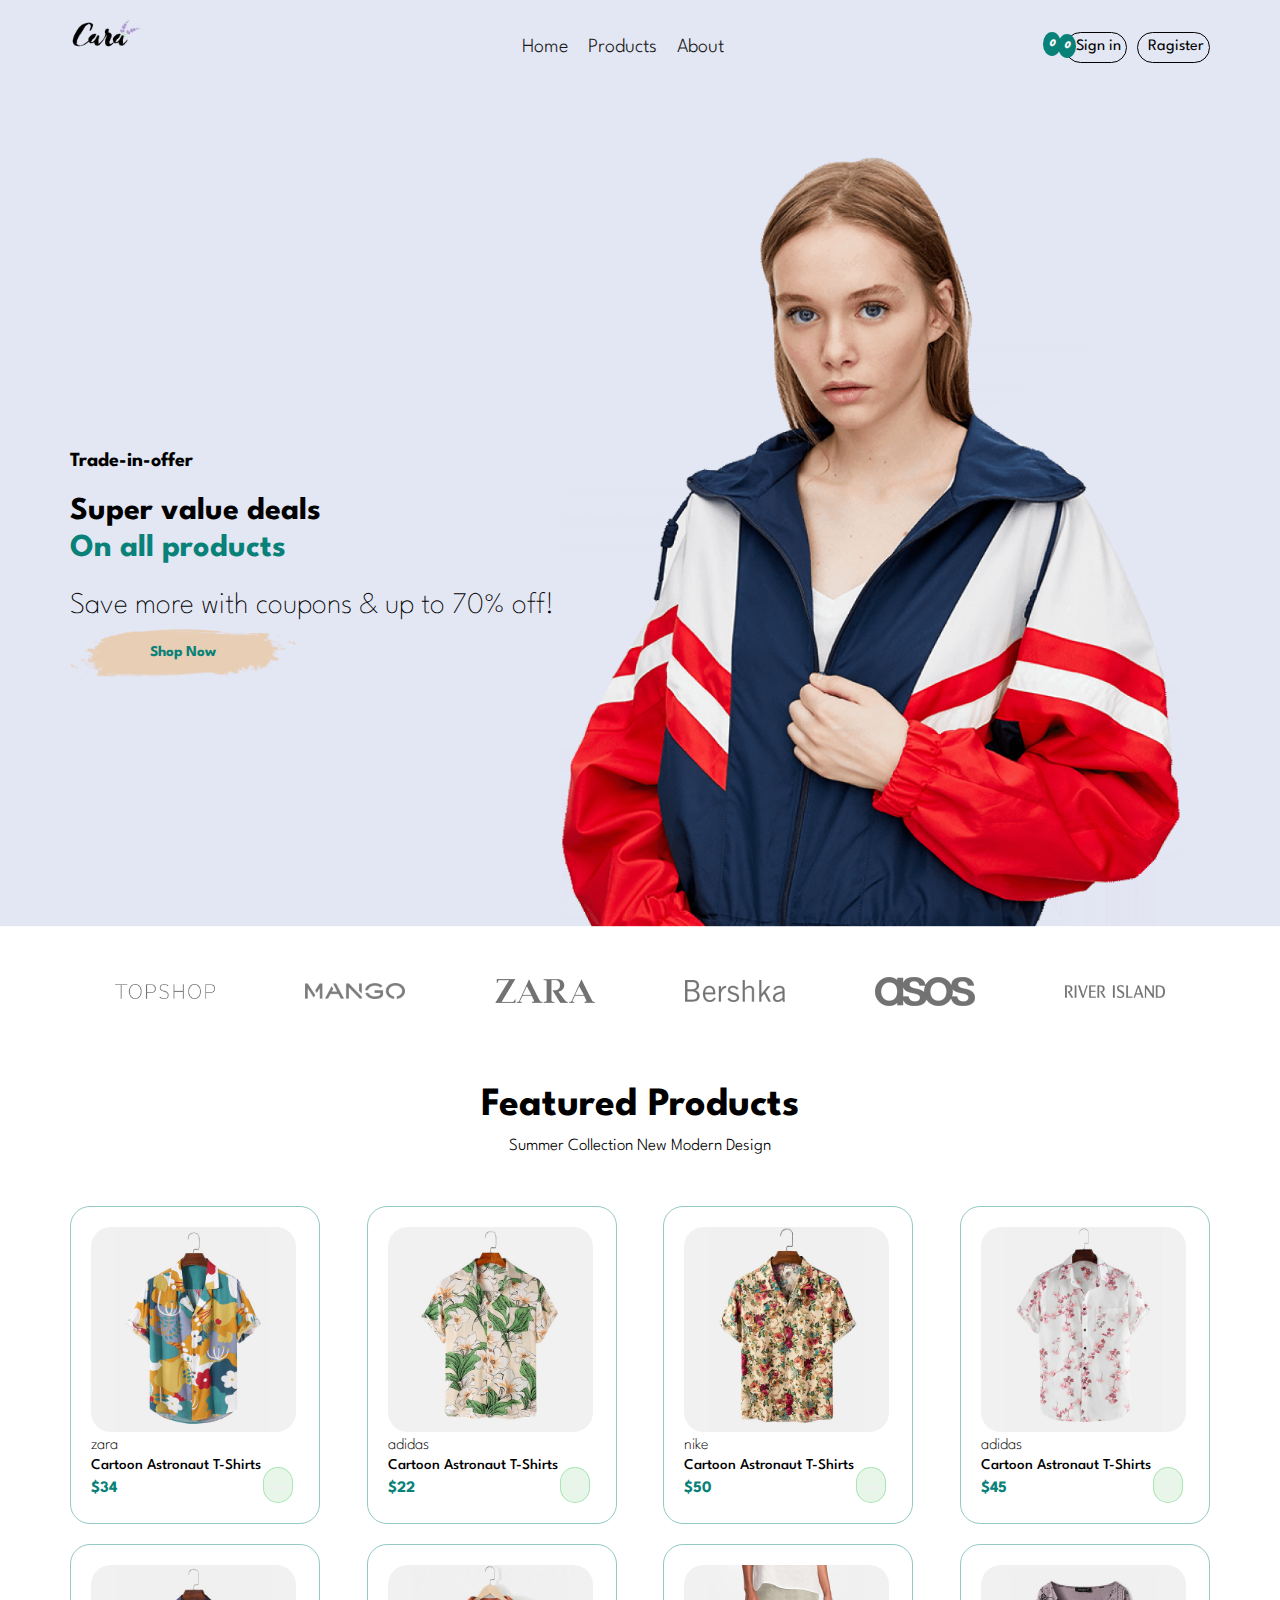
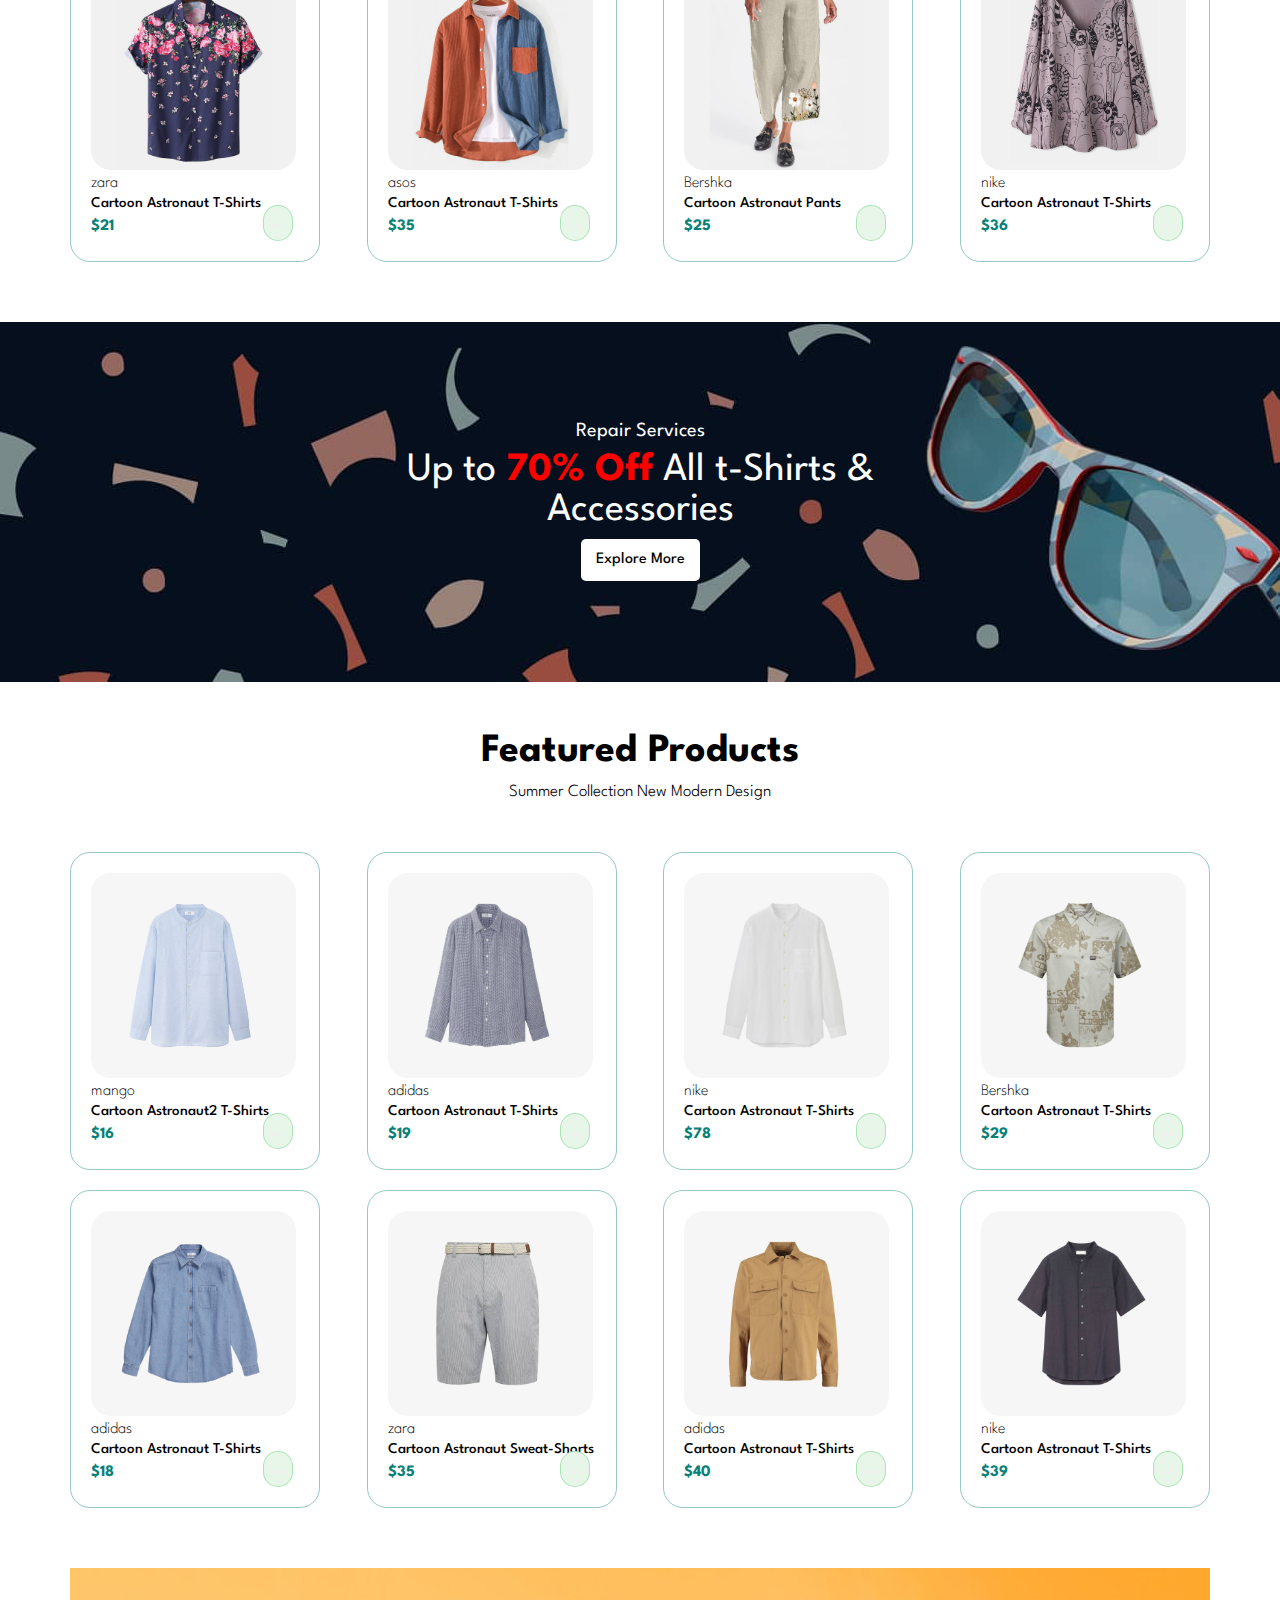
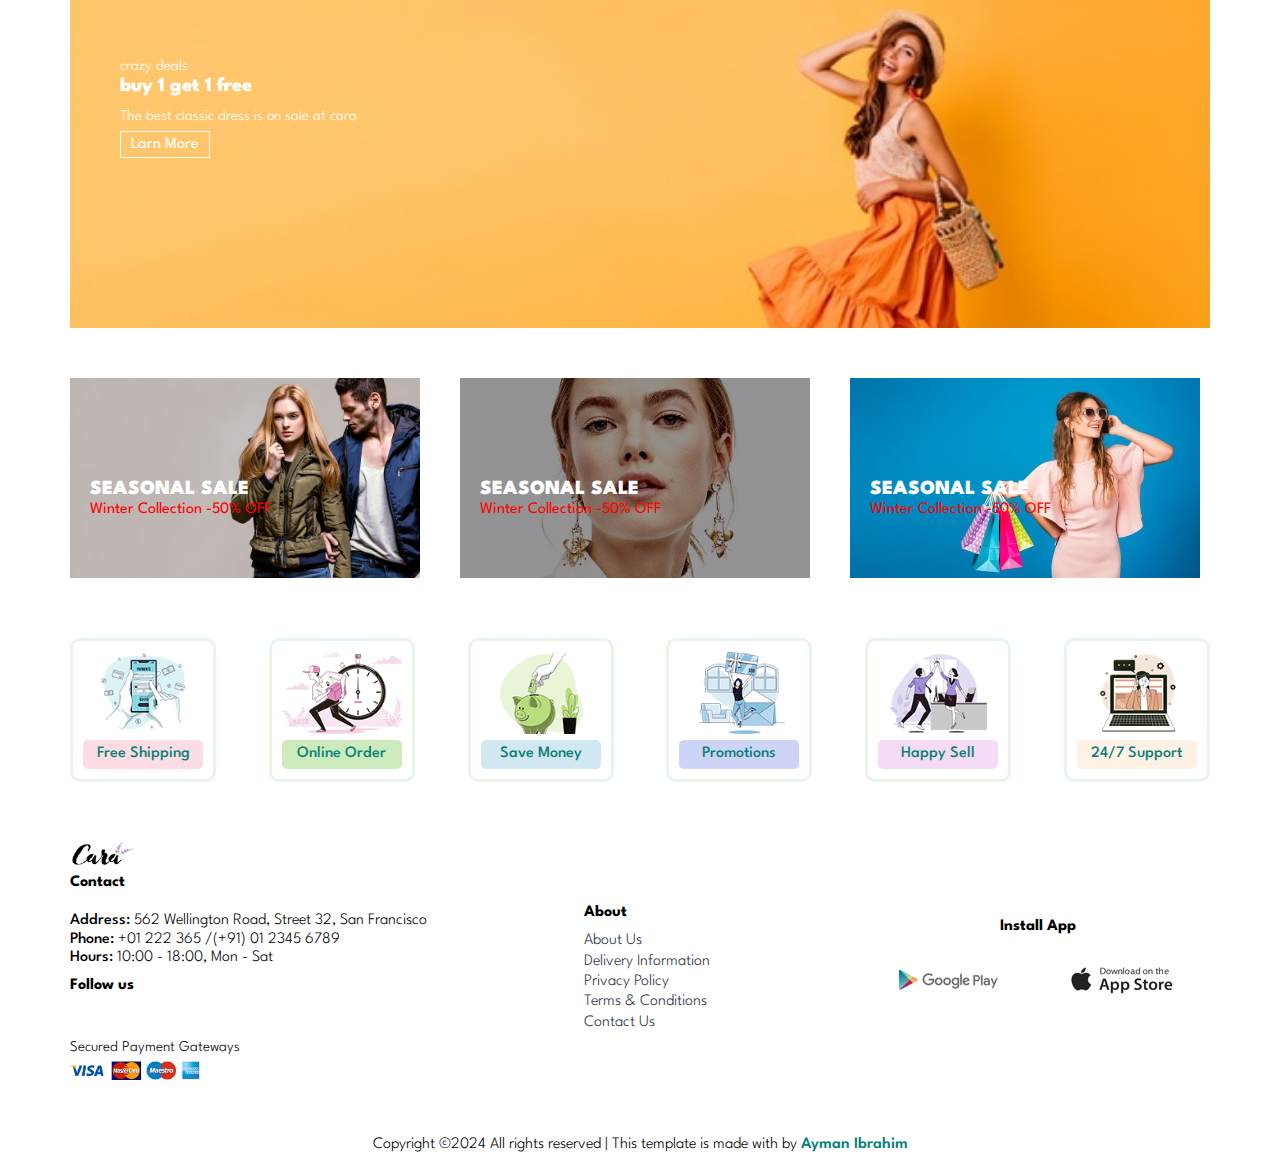
<file: index.html>
<!DOCTYPE html>
<html lang="en">
  <head>
    <meta charset="UTF-8" />
    <meta name="viewport" content="width=device-width, initial-scale=1.0" />
    <title>E-Commerce</title>
    <!-- Link Style CSS -->
    <link rel="stylesheet" href="CSS/style.css" />
    <!-- Link Fonts Google -->
    <link rel="preconnect" href="https://fonts.googleapis.com" />
    <link rel="preconnect" href="https://fonts.gstatic.com" crossorigin />
    <link
      href="https://fonts.googleapis.com/css2?family=Josefin+Sans:wght@300&family=League+Spartan:wght@100;200;300;400;500;600;700;800;900&family=Open+Sans:wght@300;400;500;600;700;800&family=Poppins:ital,wght@0,100;0,300;0,400;0,600;0,700;0,800;1,300;1,400;1,500;1,600;1,700;1,800&family=Rubik:ital,wght@0,300;0,400;0,500;0,600;0,700;0,800;0,900;1,400&family=Work+Sans:wght@200;300;400;500;600;700;800&display=swap"
      rel="stylesheet"
    />
    <!--Link Render All Elements Normally  -->
    <link rel="stylesheet" href="CSS/normalize.css" />
    <!-- Link Font Awesome Library -->
    <link
      rel="stylesheet"
      href="https://cdnjs.cloudflare.com/ajax/libs/font-awesome/6.4.2/css/all.min.css"
      integrity="sha512-z3gLpd7yknf1YoNbCzqRKc4qyor8gaKU1qmn+CShxbuBusANI9QpRohGBreCFkKxLhei6S9CQXFEbbKuqLg0DA=="
      crossorigin="anonymous"
      referrerpolicy="no-referrer"
    />
    <!-- Link Js  -->
    <script defer src="Js/main.js"></script>
    <script defer src="Js/pageProduct.js"></script>
    <script defer src="Js/CartPage.js"></script>
    <script defer src="Js/lovePage.js"></script>
  </head>
  <body>
    <!-- Icon UP -->
    <i class="fa-solid fa-circle-arrow-up upToTop"></i>

    <!-- Strat Header & Landing Page -->
    <header id="Home">
      <div class="header">
        <nav class="nav">
          <div class="container">
            <div class="navContent">
                <a href="index.html"><img class="logo" src="img/logo.png" alt="Logo" /></a>
              <ul class="links">
                <li><i class="fa-solid fa-xmark close"></i></li>
                <li><a href="#Home">Home</a></li>
                <li><a href="#Products">Products</a></li>
                <li><a href="#About">About</a></li>
                
              </ul>
              <div class="raghtNav">
                <i class="fa-solid fa-heart love">
                  <span class="products-love">0</span>
                </i>
                <i class="fa-solid fa-bag-shopping cart">
                  <span class="products-number">0</span>
                </i>

                <a href="login.html" class="sign-in"><i class="fa-solid fa-right-to-bracket"></i>Sign in</a>
                <a href="ragister.html" class="ragister"><i class="fa-solid fa-user-plus"></i>Ragister</a>
                <i class="fas fa-outdent menu"></i>
              </div>
            </div>
          </div>
        </nav>
        <div class="landing">
          <div class="container">
            <div class="landingMob">
              <div class="landingContent">
                <h4>Trade-in-offer</h4>
                <h1>Super value deals <span>On all products</span></h1>
                <p>Save more with coupons & up to 70% off!</p>
                <button><a href="">Shop Now</a></button>
              </div>
            </div>
          </div>
        </div>
      </div>
    </header>
    <!-- End Header  & Landing Page -->

    <!-- Start Section Brand -->
    <section>
      <div class="container">
        <div class="brand">
          <img src="img/brand/brand1.png" alt="" />
          <img src="img/brand/brand2.png" alt="" />
          <img src="img/brand/brand3.png" alt="" />
          <img src="img/brand/brand4.png" alt="" />
          <img src="img/brand/brand5.png" alt="" />
          <img src="img/brand/brand6.png" alt="" />
        </div>
      </div>
    </section>
    <!-- End Section Brand -->

    <!-- Start Section Products -->
    <section id="Products">
      <div class="container">
        <div class="special-heading">
          <h2>Featured Products</h2>
          <p>Summer Collection New Modern Design</p>
        </div>
        <div class="Products">
          <div class="cardProduct">
            <div class="love-product">
              <i class="fa-solid fa-heart"></i>
            </div>
            <img class="img-product" src="img/products/f1.jpg" alt="" />
            <div class="info">
              <p class="taitlebarnd">zara</p>
              <h3 class="taitleProduct">Cartoon Astronaut T-Shirts</h3>
              <div class="stars">
                <i class="fa-solid fa-star"></i>
                <i class="fa-solid fa-star"></i>
                <i class="fa-solid fa-star"></i>
                <i class="fa-solid fa-star"></i>
                <i class="fa-solid fa-star"></i>
              </div>
              <h4 class="priceProduct">$34</h4>
              <div class="shopping">
                <button class="fa-solid fa-cart-shopping" ></button>
              </div>
            </div>
          </div>
          <div class="cardProduct">
            <div class="love-product">
              <i class="fa-solid fa-heart"></i>
            </div>
            <img class="img-product" src="img/products/f2.jpg" alt="" />
            <div class="info">
              <p class="taitlebarnd">adidas</p>
              <h3 class="taitleProduct">Cartoon Astronaut T-Shirts</h3>
              <div class="stars">
                <i class="fa-solid fa-star"></i>
                <i class="fa-solid fa-star"></i>
                <i class="fa-solid fa-star"></i>
                <i class="fa-solid fa-star"></i>
                <i class="fa-solid fa-star"></i>
              </div>
              <h4 class="priceProduct">$22</h4>
              <div class="shopping">
                <button class="fa-solid fa-cart-shopping" ></button>
              </div>
            </div>
          </div>

          <div class="cardProduct">
            <div class="love-product">
              <i class="fa-solid fa-heart"></i>
            </div>
            <img class="img-product" src="img/products/f3.jpg" alt="" />
            <div class="info">
              <p class="taitlebarnd">nike</p>
              <h3 class="taitleProduct">Cartoon Astronaut T-Shirts</h3>
              <div class="stars">
                <i class="fa-solid fa-star"></i>
                <i class="fa-solid fa-star"></i>
                <i class="fa-solid fa-star"></i>
                <i class="fa-solid fa-star"></i>
                <i class="fa-solid fa-star"></i>
              </div>
              <h4 class="priceProduct">$50</h4>
              <div class="shopping">
                <button class="fa-solid fa-cart-shopping" ></button>
              </div>
            </div>
          </div>

          <div class="cardProduct">
            <div class="love-product">
              <i class="fa-solid fa-heart"></i>
            </div>
            <img class="img-product" src="img/products/f4.jpg" alt="" />
            <div class="info">
              <p class="taitlebarnd">adidas</p>
              <h3 class="taitleProduct">Cartoon Astronaut T-Shirts</h3>
              <div class="stars">
                <i class="fa-solid fa-star"></i>
                <i class="fa-solid fa-star"></i>
                <i class="fa-solid fa-star"></i>
                <i class="fa-solid fa-star"></i>
                <i class="fa-solid fa-star"></i>
              </div>
              <h4 class="priceProduct">$45</h4>
              <div class="shopping">
                <button class="fa-solid fa-cart-shopping" ></button>
              </div>
            </div>
          </div>

          <div class="cardProduct">
            <div class="love-product">
              <i class="fa-solid fa-heart"></i>
            </div>
            <img class="img-product" src="img/products/f5.jpg" alt="" />
            <div class="info">
              <p class="taitlebarnd">zara</p>
              <h3 class="taitleProduct">Cartoon Astronaut T-Shirts</h3>
              <div class="stars">
                <i class="fa-solid fa-star"></i>
                <i class="fa-solid fa-star"></i>
                <i class="fa-solid fa-star"></i>
                <i class="fa-solid fa-star"></i>
                <i class="fa-solid fa-star"></i>
              </div>
              <h4 class="priceProduct">$21</h4>
              <div class="shopping">
                <button class="fa-solid fa-cart-shopping" ></button>
              </div>
            </div>
          </div>
          <div class="cardProduct">
            <div class="love-product">
              <i class="fa-solid fa-heart"></i>
            </div>
            <img class="img-product" src="img/products/f6.jpg" alt="" />
            <div class="info">
              <p class="taitlebarnd">asos</p>
              <h3 class="taitleProduct">Cartoon Astronaut T-Shirts</h3>
              <div class="stars">
                <i class="fa-solid fa-star"></i>
                <i class="fa-solid fa-star"></i>
                <i class="fa-solid fa-star"></i>
                <i class="fa-solid fa-star"></i>
                <i class="fa-solid fa-star"></i>
              </div>
              <h4 class="priceProduct">$35</h4>
              <div class="shopping">
                <button class="fa-solid fa-cart-shopping" ></button>
              </div>
            </div>
          </div>
          <div class="cardProduct">
            <div class="love-product">
              <i class="fa-solid fa-heart"></i>
            </div>
            <img class="img-product" src="img/products/f7.jpg" alt="" />
            <div class="info">
              <p class="taitlebarnd">Bershka</p>
              <h3 class="taitleProduct">Cartoon Astronaut Pants</h3>
              <div class="stars">
                <i class="fa-solid fa-star"></i>
                <i class="fa-solid fa-star"></i>
                <i class="fa-solid fa-star"></i>
                <i class="fa-solid fa-star"></i>
                <i class="fa-solid fa-star"></i>
              </div>
              <h4 class="priceProduct">$25</h4>
              <div class="shopping">
                <button class="fa-solid fa-cart-shopping" ></button>
              </div>
            </div>
          </div>
          <div class="cardProduct">
            <div class="love-product">
              <i class="fa-solid fa-heart"></i>
            </div>
            <img class="img-product" src="img/products/f8.jpg" alt="" />
            <div class="info">
              <p class="taitlebarnd">nike</p>
              <h3 class="taitleProduct">Cartoon Astronaut T-Shirts</h3>
              <div class="stars">
                <i class="fa-solid fa-star"></i>
                <i class="fa-solid fa-star"></i>
                <i class="fa-solid fa-star"></i>
                <i class="fa-solid fa-star"></i>
                <i class="fa-solid fa-star"></i>
              </div>
              <h4 class="priceProduct">$36</h4>
              <div class="shopping">
                <button class="fa-solid fa-cart-shopping" ></button>
              </div>
            </div>
          </div>




        </div>
      </div>
    </section>
    <!-- End Section Products -->

        <!-- Start Section Banner 1 -->
    <section>
      <div class="banner">
        <div class="contentBanner">
          <h5>Repair Services</h5>
          <p>Up to <span> 70% Off</span> All t-Shirts & Accessories</p>
          <button><a href="">Explore More</a></button>
        </div>
      </div>
    </section>
        <!-- End Section Banner 1 -->

    <!-- Start Section Products 2-->
    <section>
      <div class="container">
        <div class="special-heading">
          <h2>Featured Products</h2>
          <p>Summer Collection New Modern Design</p>
        </div>
        <div class="Products">
          <div class="cardProduct">
            <div class="love-product">
              <i class="fa-solid fa-heart"></i>
            </div>
            <img class="img-product" src="img/products/n1.jpg" alt="" />
            <div class="info">
              <p class="taitlebarnd">mango</p>
              <h3 class="taitleProduct">Cartoon Astronaut2 T-Shirts</h3>
              <div class="stars">
                <i class="fa-solid fa-star"></i>
                <i class="fa-solid fa-star"></i>
                <i class="fa-solid fa-star"></i>
                <i class="fa-solid fa-star"></i>
                <i class="fa-solid fa-star"></i>
              </div>
              <h4 class="priceProduct">$16</h4>
              <div class="shopping">
                <button class="fa-solid fa-cart-shopping" ></button>
              </div>
            </div>
          </div>
          <div class="cardProduct">
            <div class="love-product">
              <i class="fa-solid fa-heart"></i>
            </div>
            <img class="img-product" src="img/products/n2.jpg" alt="" />
            <div class="info">
              <p class="taitlebarnd">adidas</p>
              <h3 class="taitleProduct">Cartoon Astronaut T-Shirts</h3>
              <div class="stars">
                <i class="fa-solid fa-star"></i>
                <i class="fa-solid fa-star"></i>
                <i class="fa-solid fa-star"></i>
                <i class="fa-solid fa-star"></i>
                <i class="fa-solid fa-star"></i>
              </div>
              <h4 class="priceProduct">$19</h4>
              <div class="shopping">
                <button class="fa-solid fa-cart-shopping" ></button>
              </div>
            </div>
          </div>

          <div class="cardProduct">
            <div class="love-product">
              <i class="fa-solid fa-heart"></i>
            </div>
            <img class="img-product" src="img/products/n3.jpg" alt="" />
            <div class="info">
              <p class="taitlebarnd">nike</p>
              <h3 class="taitleProduct">Cartoon Astronaut T-Shirts</h3>
              <div class="stars">
                <i class="fa-solid fa-star"></i>
                <i class="fa-solid fa-star"></i>
                <i class="fa-solid fa-star"></i>
                <i class="fa-solid fa-star"></i>
                <i class="fa-solid fa-star"></i>
              </div>
              <h4 class="priceProduct">$78</h4>
              <div class="shopping">
                <button class="fa-solid fa-cart-shopping" ></button>
              </div>
            </div>
          </div>

          <div class="cardProduct">
            <div class="love-product">
              <i class="fa-solid fa-heart"></i>
            </div>
            <img class="img-product" src="img/products/n4.jpg" alt="" />
            <div class="info">
              <p class="taitlebarnd">Bershka</p>
              <h3 class="taitleProduct">Cartoon Astronaut T-Shirts</h3>
              <div class="stars">
                <i class="fa-solid fa-star"></i>
                <i class="fa-solid fa-star"></i>
                <i class="fa-solid fa-star"></i>
                <i class="fa-solid fa-star"></i>
                <i class="fa-solid fa-star"></i>
              </div>
              <h4 class="priceProduct">$29</h4>
              <div class="shopping">
                <button class="fa-solid fa-cart-shopping" ></button>
              </div>
            </div>
          </div>

          <div class="cardProduct">
            <div class="love-product">
              <i class="fa-solid fa-heart"></i>
            </div>
            <img class="img-product" src="img/products/n5.jpg" alt="" />
            <div class="info">
              <p class="taitlebarnd">adidas</p>
              <h3 class="taitleProduct">Cartoon Astronaut T-Shirts</h3>
              <div class="stars">
                <i class="fa-solid fa-star"></i>
                <i class="fa-solid fa-star"></i>
                <i class="fa-solid fa-star"></i>
                <i class="fa-solid fa-star"></i>
                <i class="fa-solid fa-star"></i>
              </div>
              <h4 class="priceProduct">$18</h4>
              <div class="shopping">
                <button class="fa-solid fa-cart-shopping" ></button>
              </div>
            </div>
          </div>
          <div class="cardProduct">
            <div class="love-product">
              <i class="fa-solid fa-heart"></i>
            </div>
            <img class="img-product" src="img/products/n6.jpg" alt="" />
            <div class="info">
              <p class="taitlebarnd">zara</p>
              <h3 class="taitleProduct">Cartoon Astronaut Sweat-Shorts</h3>
              <div class="stars">
                <i class="fa-solid fa-star"></i>
                <i class="fa-solid fa-star"></i>
                <i class="fa-solid fa-star"></i>
                <i class="fa-solid fa-star"></i>
                <i class="fa-solid fa-star"></i>
              </div>
              <h4 class="priceProduct">$35</h4>
              <div class="shopping">
                <button class="fa-solid fa-cart-shopping" ></button>
              </div>
            </div>
          </div>
          <div class="cardProduct">
            <div class="love-product">
              <i class="fa-solid fa-heart"></i>
            </div>
            <img class="img-product" src="img/products/n7.jpg" alt="" />
            <div class="info">
              <p class="taitlebarnd">adidas</p>
              <h3 class="taitleProduct">Cartoon Astronaut T-Shirts</h3>
              <div class="stars">
                <i class="fa-solid fa-star"></i>
                <i class="fa-solid fa-star"></i>
                <i class="fa-solid fa-star"></i>
                <i class="fa-solid fa-star"></i>
                <i class="fa-solid fa-star"></i>
              </div>
              <h4 class="priceProduct">$40</h4>
              <div class="shopping">
                <button class="fa-solid fa-cart-shopping" ></button>
              </div>
            </div>
          </div>
          <div class="cardProduct">
            <div class="love-product">
              <i class="fa-solid fa-heart"></i>
            </div>
            <img class="img-product" src="img/products/n8.jpg" alt="" />
            <div class="info">
              <p class="taitlebarnd">nike</p>
              <h3 class="taitleProduct">Cartoon Astronaut T-Shirts</h3>
              <div class="stars">
                <i class="fa-solid fa-star"></i>
                <i class="fa-solid fa-star"></i>
                <i class="fa-solid fa-star"></i>
                <i class="fa-solid fa-star"></i>
                <i class="fa-solid fa-star"></i>
              </div>
              <h4 class="priceProduct">$39</h4>
              <div class="shopping">
                <button class="fa-solid fa-cart-shopping" ></button>
              </div>
            </div>
          </div>




        </div>
      </div>
    </section>
    <!-- End Section Products 2-->

    <!-- Start Section Banner 2 -->
    <section>
      <div class="container">
        <div class="banner2">
          <div class="contentBanner2">
            <h5>crazy deals</h5>
            <h4>buy 1 get 1 free</h4>
            <p>The best classic dress is on sale at cara</p>
            <button><a href="">Larn More</a></button>
          </div>
        </div>
      </div>
    </section>
    <!-- End Section Banner 2 -->

    <!-- Start Section Banner 3 -->
    <section>
      <div class="container">
        <div class="banner3">
          <div class="img1">
            <h2>SEASONAL SALE</h2>
            <p>Winter Collection -50% OFF</p>
          </div>
          <div class="img2">
            <h2>SEASONAL SALE</h2>
            <p>Winter Collection -50% OFF</p>
          </div>
          <div class="img3">
            <h2>SEASONAL SALE</h2>
            <p>Winter Collection -50% OFF</p>
          </div>
        </div>
      </div>
    </section>
    <!-- End Section Banner 3 -->

    <!-- Start Section feature  -->
    <section id="About">
      <div class="container">
        <div class="feature">
          <div class="feature-Box">
            <img src="img/features/f1.png" alt="features" />
            <p>Free Shipping</p>
          </div>
          <div class="feature-Box">
            <img src="img/features/f2.png" alt="features" />
            <p>Online Order</p>
          </div>
          <div class="feature-Box">
            <img src="img/features/f3.png" alt="features" />
            <p>Save Money</p>
          </div>
          <div class="feature-Box">
            <img src="img/features/f4.png" alt="features" />
            <p>Promotions</p>
          </div>
          <div class="feature-Box">
            <img src="img/features/f5.png" alt="features" />
            <p>Happy Sell</p>
          </div>
          <div class="feature-Box">
            <img src="img/features/f6.png" alt="features" />
            <p>24/7 Support</p>
          </div>
        </div>
      </div>
    </section>
    <!-- End Section feature  -->

    <!-- Start Section Product Page  -->
    <section  class="bgProductPage">
      <div class="container" id="ContahinarPageProduct">
      </div>
    </section>
    <!-- End Section Product Page  -->

      <!-- Start Cart Page -->
      <section class="bgCartPage">

        <div class="perantCart">
          
          <i class="fa-solid fa-xmark closeCartPage" id="closeCartPage"></i>
          
          <div class="cartPage">

            <!-- <div class="boxCart">
              <img class="imgProductInCart" src="img/products/f4.jpg" alt="">
              <div class="moreInfoInCart">
                <p class="taitleProductInCat">Cartoon Astronaut T-Shirts</p>
                <div class="iconCart">
                  <i class="fa-regular fa-trash-can trashInCart"></i>
                  <i class="fa-solid fa-plus PulsOne"></i>
                  <input class="numberProductInCart"  min="1" type="number" >
                  <i class="fa-solid fa-minus minusOne"></i>
                </div>
                <h6 class="priceProductInCart">$200</h6>
              </div>
            </div> -->
            

          </div>

          <div class="totalPriceInCart">
            <p>Total : <span class="priceSpan">$0</span></p>
            <button class="placeOrde">Place Order</button>

          </div>

        </div>
        

      </section>
      <!-- End Cart Page -->

      <!-- Start Love Page -->
      <section class="bgLovePage">
        <div class="perantLove">

          <i class="fa-solid fa-xmark closeLovePage" id="closeCartPage"></i>
          <div class="lovePage">
  

          </div>
  
        </div>
      </section>
      <!-- End Love Page -->

    <!-- Start Section footer  -->
    <footer class="footerBGColor">
      <div class="container">
        <div class="footer">
          <div class="col1">
            <img class="logo" src="img/logo.png" alt="" />
            <h4>Contact</h4>
            <p>
              <strong>Address: </strong>562 Wellington Road, Street 32, San
              Francisco
            </p>
            <p><strong>Phone: </strong>+01 222 365 /(+91) 01 2345 6789</p>
            <p><strong>Hours: </strong>10:00 - 18:00, Mon - Sat</p>
            <div class="follow">
              <h4>Follow us</h4>
              <div class="icon">
                <i class="fab fa-facebook-f"></i>
                <i class="fab fa-twitter"></i>
                <i class="fab fa-instagram"></i>
                <i class="fab fa-pinterest"></i>
                <i class="fab fa-youtube"></i>
              </div>
            </div>
            <div class="pay">
              <p>Secured Payment Gateways</p>
              <img src="img/pay/pay.png" alt="">
            </div>
          </div>
          <div class="col2">
            <h4>About</h4>
            <a href="#">About Us</a>
            <a href="#">Delivery Information</a>
            <a href="#">Privacy Policy</a>
            <a href="#">Terms & Conditions</a>
            <a href="#">Contact Us</a>
          </div>
          <div class="col3">
            <h4>Install App</h4>
            <div class="imgStore">
              <img src="img/pay/play.jpg" alt="" />
              <img src="img/pay/app.jpg" alt="" />
            </div>
          </div>
        </div>
      </div>
      <div class="copyright">
        <p>
          Copyright ©2024 All rights reserved | This template is made with by
          <span><a href="https://www.facebook.com/AymanIbrahim.official" target="_blank">Ayman Ibrahim</a></span>
        </p>
      </div>
    </footer>
    <!-- End Section footer  -->


  </body>
</html>
</file>
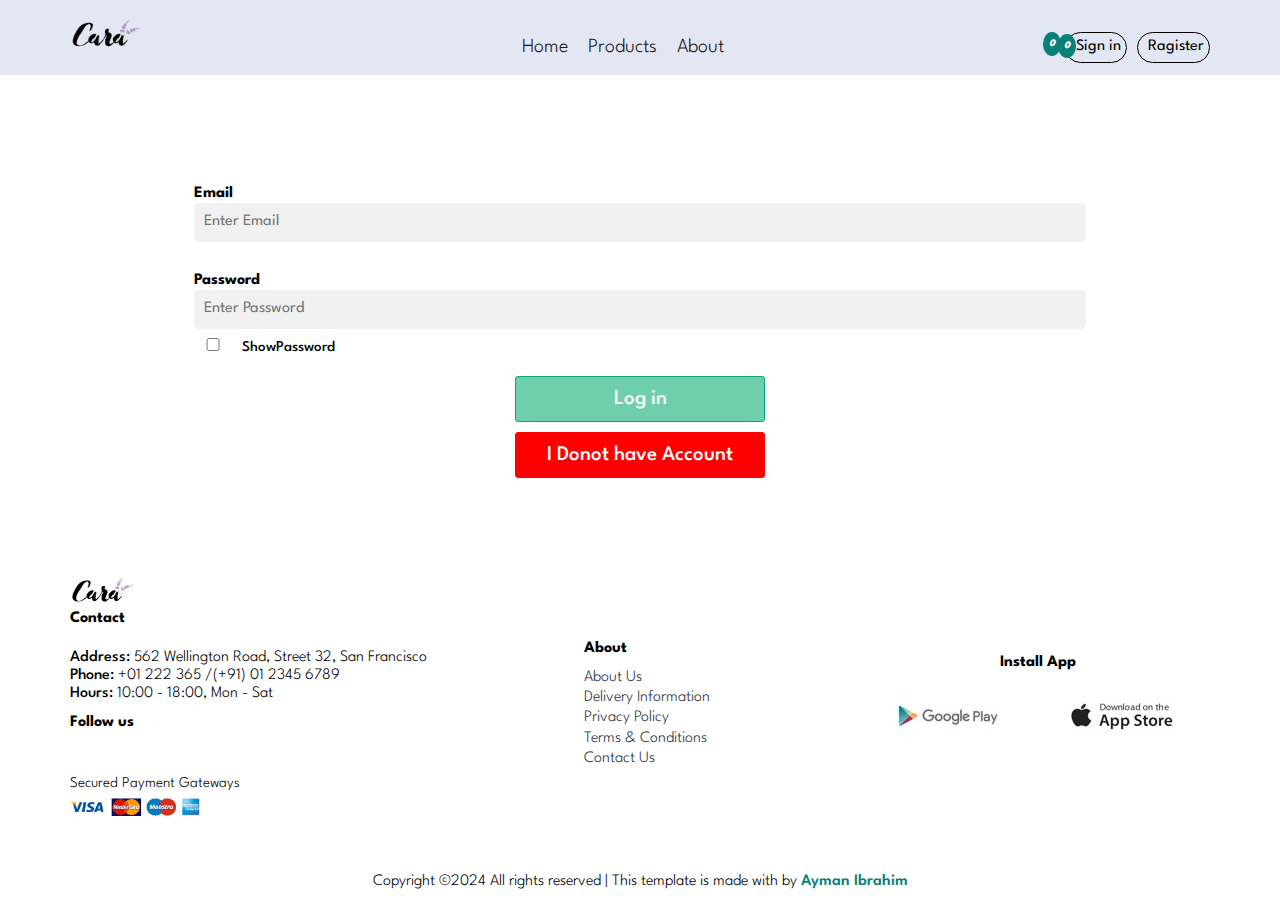
<file: login.html>
<!DOCTYPE html>
<html lang="en">
  <head>
    <meta charset="UTF-8" />
    <meta name="viewport" content="width=device-width, initial-scale=1.0" />
    <title>E-Commerce - Login</title>
    <!-- Link Style CSS -->
    <link rel="stylesheet" href="CSS/style.css" />
    <!-- Link Fonts Google -->
    <link rel="preconnect" href="https://fonts.googleapis.com" />
    <link rel="preconnect" href="https://fonts.gstatic.com" crossorigin />
    <link
      href="https://fonts.googleapis.com/css2?family=Josefin+Sans:wght@300&family=League+Spartan:wght@100;200;300;400;500;600;700;800;900&family=Open+Sans:wght@300;400;500;600;700;800&family=Poppins:ital,wght@0,100;0,300;0,400;0,600;0,700;0,800;1,300;1,400;1,500;1,600;1,700;1,800&family=Rubik:ital,wght@0,300;0,400;0,500;0,600;0,700;0,800;0,900;1,400&family=Work+Sans:wght@200;300;400;500;600;700;800&display=swap"
      rel="stylesheet"
    />
    <!--Link Render All Elements Normally  -->
    <link rel="stylesheet" href="CSS/normalize.css" />
    <!-- Link Font Awesome Library -->
    <link
      rel="stylesheet"
      href="https://cdnjs.cloudflare.com/ajax/libs/font-awesome/6.4.2/css/all.min.css"
      integrity="sha512-z3gLpd7yknf1YoNbCzqRKc4qyor8gaKU1qmn+CShxbuBusANI9QpRohGBreCFkKxLhei6S9CQXFEbbKuqLg0DA=="
      crossorigin="anonymous"
      referrerpolicy="no-referrer"
    />
    <!-- Link Js  -->
    <script defer src="Js/main.js"></script>
    <script defer src="Js/Login.js"></script>
  </head>
  <body>
    <!-- Start Header -->

    <header>
      <div class="header">
        <nav class="nav">
          <div class="container">
            <div class="navContent">
              <a href="index.html"
                ><img class="logo" src="img/logo.png" alt="Logo"
              /></a>
              <ul class="links">
                <li><i class="fa-solid fa-xmark close"></i></li>
                <li><a href="index.html#Home">Home</a></li>
                <li><a href="index.html#Products">Products</a></li>
                <li><a href="index.html#About">About</a></li>
                
              </ul>
              <div class="raghtNav">
                <i class="fa-solid fa-heart love">
                  <span class="products-love">0</span>
                </i>
                <i class="fa-solid fa-bag-shopping cart">
                  <span class="products-number">0</span>
                </i>

                <a href="login.html" class="sign-in"
                  ><i class="fa-solid fa-right-to-bracket"></i>Sign in</a
                >
                <a href="ragister.html" class="ragister"
                  ><i class="fa-solid fa-user-plus"></i>Ragister</a
                >
                <i class="fas fa-outdent menu"></i>
              </div>
            </div>
          </div>
        </nav>
      </div>
    </header>
    <!-- End Header -->

    <!-- Start Login -->
    <section>
      <div class="container">
        <form class="login">
          <div class="formBox">
            <label for="email">Email</label>
            <input
              class="email-login"
              id="email"
              type="email"
              placeholder="Enter Email"
            />
            <i class="fa-solid fa-circle-check"></i>
            <p id="emailmassage">Please enter a correct email address</p>
          </div>

          <div class="formBox">
            <label for="password">Password</label>
            <input
              class="password-login"
              id="password"
              type="password"
              placeholder="Enter Password"
            />
            <i class="fa-solid fa-circle-check"></i>
            <p id="pswmessage">
              Password must be at least 8 characters with 1 upper case letter
              and 1 number.
            </p>
            <div class="ShowpassWord" id="ShowpassWord-login">
              <p>ShowPassword</p>
              <input type="checkbox" />
            </div>
          </div>
          <button id="Login" disabled type="submit" class="Register">
            Log in
          </button>
          <a class="haveAccount" href="ragister.html">I Donot have Account</a>
        </form>
      </div>
    </section>
    <!-- End Login -->

    <!-- End Footer -->
    <footer class="footerBGColor">
      <div class="container">
        <div class="footer">
          <div class="col1">
            <img class="logo" src="img/logo.png" alt="" />
            <h4>Contact</h4>
            <p>
              <strong>Address: </strong>562 Wellington Road, Street 32, San
              Francisco
            </p>
            <p><strong>Phone: </strong>+01 222 365 /(+91) 01 2345 6789</p>
            <p><strong>Hours: </strong>10:00 - 18:00, Mon - Sat</p>
            <div class="follow">
              <h4>Follow us</h4>
              <div class="icon">
                <i class="fab fa-facebook-f"></i>
                <i class="fab fa-twitter"></i>
                <i class="fab fa-instagram"></i>
                <i class="fab fa-pinterest"></i>
                <i class="fab fa-youtube"></i>
              </div>
            </div>
            <div class="pay">
              <p>Secured Payment Gateways</p>
              <img src="img/pay/pay.png" alt="">
            </div>
          </div>
          <div class="col2">
            <h4>About</h4>
            <a href="#">About Us</a>
            <a href="#">Delivery Information</a>
            <a href="#">Privacy Policy</a>
            <a href="#">Terms & Conditions</a>
            <a href="#">Contact Us</a>
          </div>
          <div class="col3">
            <h4>Install App</h4>
            <div class="imgStore">
              <img src="img/pay/play.jpg" alt="" />
              <img src="img/pay/app.jpg" alt="" />
            </div>
          </div>
        </div>
      </div>
      <div class="copyright">
        <p>
          Copyright ©2024 All rights reserved | This template is made with by
          <span><a href="https://www.facebook.com/AymanIbrahim.official" target="_blank">Ayman Ibrahim</a></span>
        </p>
      </div>
    </footer>

    <!-- End Footer -->
  </body>
</html>
</file>
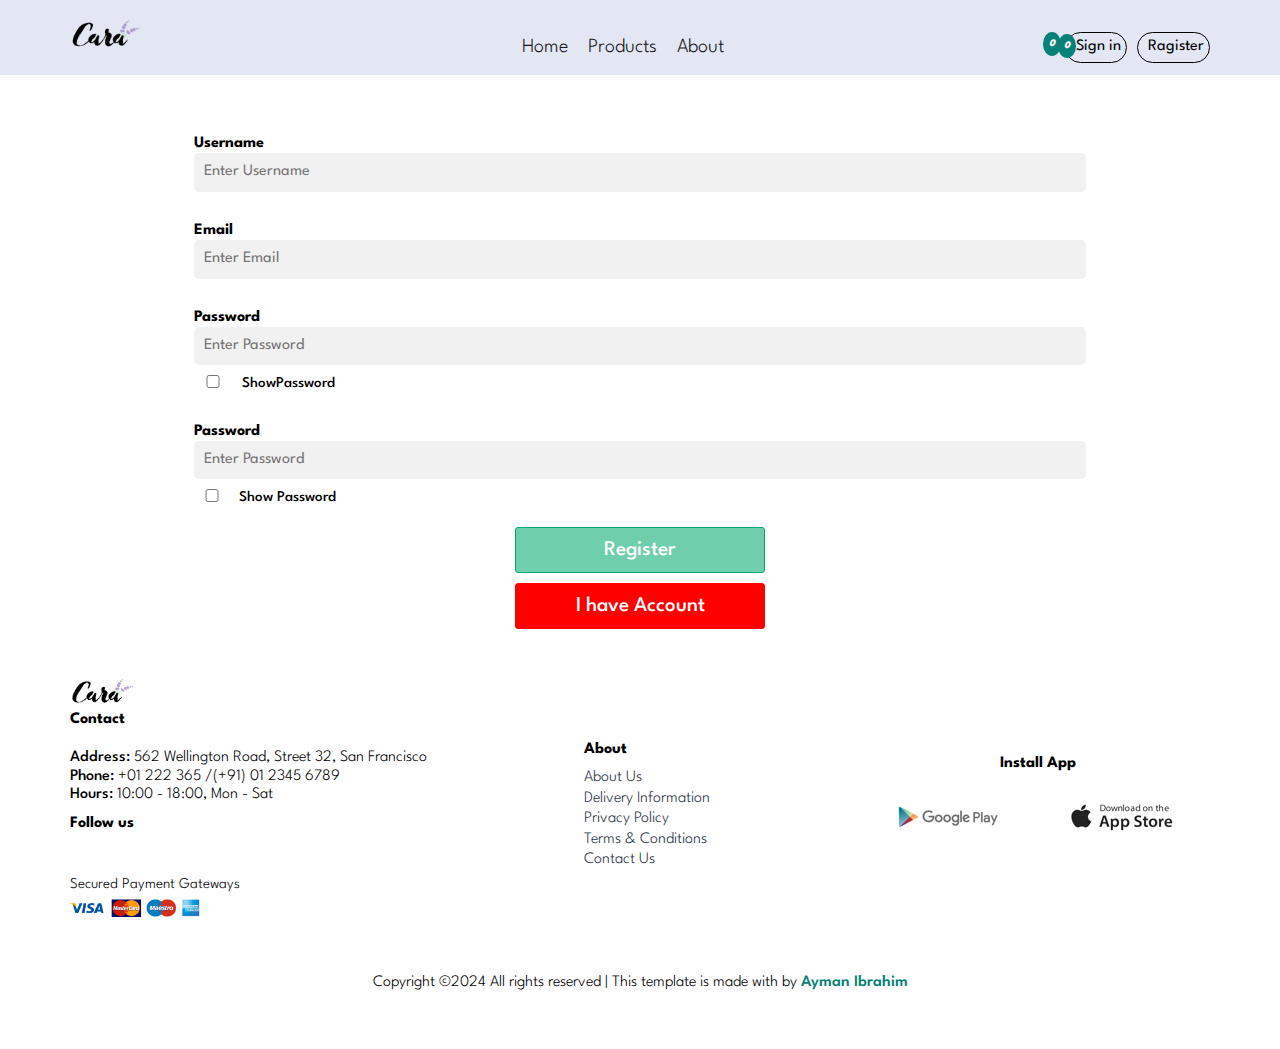
<file: ragister.html>
<!DOCTYPE html>
<html lang="en">
  <head>
    <meta charset="UTF-8" />
    <meta name="viewport" content="width=device-width, initial-scale=1.0" />
    <title>E-Commerce - Ragister</title>
    <!-- Link Style CSS -->
    <link rel="stylesheet" href="CSS/style.css" />
    <!-- Link Fonts Google -->
    <link rel="preconnect" href="https://fonts.googleapis.com" />
    <link rel="preconnect" href="https://fonts.gstatic.com" crossorigin />
    <link
      href="https://fonts.googleapis.com/css2?family=Josefin+Sans:wght@300&family=League+Spartan:wght@100;200;300;400;500;600;700;800;900&family=Open+Sans:wght@300;400;500;600;700;800&family=Poppins:ital,wght@0,100;0,300;0,400;0,600;0,700;0,800;1,300;1,400;1,500;1,600;1,700;1,800&family=Rubik:ital,wght@0,300;0,400;0,500;0,600;0,700;0,800;0,900;1,400&family=Work+Sans:wght@200;300;400;500;600;700;800&display=swap"
      rel="stylesheet"
    />
    <!--Link Render All Elements Normally  -->
    <link rel="stylesheet" href="CSS/normalize.css" />
    <!-- Link Font Awesome Library -->
    <link
      rel="stylesheet"
      href="https://cdnjs.cloudflare.com/ajax/libs/font-awesome/6.4.2/css/all.min.css"
      integrity="sha512-z3gLpd7yknf1YoNbCzqRKc4qyor8gaKU1qmn+CShxbuBusANI9QpRohGBreCFkKxLhei6S9CQXFEbbKuqLg0DA=="
      crossorigin="anonymous"
      referrerpolicy="no-referrer"
    />
    <!-- Link Js  -->
    <script defer src="Js/main.js"></script>
    <script defer src="Js/Register.js"></script>
  </head>
  <body>
    <!-- Start Header -->

    <header>
      <div class="header">
        <nav class="nav">
          <div class="container">
            <div class="navContent">
              <a href="index.html"
                ><img class="logo" src="img/logo.png" alt="Logo"
              /></a>
              <ul class="links">
                <li><i class="fa-solid fa-xmark close"></i></li>
                <li><a href="index.html#Home">Home</a></li>
                <li><a href="index.html#Products">Products</a></li>
                <li><a href="index.html#About">About</a></li>
              </ul>
              <div class="raghtNav">
                <i class="fa-solid fa-heart love">
                  <span class="products-love">0</span>
                </i>
                <i class="fa-solid fa-bag-shopping cart">
                  <span class="products-number">0</span>
                </i>

                <a href="login.html" class="sign-in"
                  ><i class="fa-solid fa-right-to-bracket"></i>Sign in</a
                >
                <a href="ragister.html" class="ragister"
                  ><i class="fa-solid fa-user-plus"></i>Ragister</a
                >
                <i class="fas fa-outdent menu"></i>
              </div>
            </div>
          </div>
        </nav>
      </div>
    </header>
    <!-- End Header -->

    <!-- Start Form-->
    <section>
      <div class="container">
        <form>
          <div class="formBox">
            <label for="username">Username</label>
            <input
              class="username"
              id="username"
              type="text"
              placeholder="Enter Username"
            />
            <i class="fa-solid fa-circle-check"></i>
            <p id="user-message">at least 4 character</p>
          </div>
          <div class="formBox">
            <label for="email">Email</label>
            <input
              class="email"
              id="email"
              type="email"
              placeholder="Enter Email"
            />
            <i class="fa-solid fa-circle-check"></i>
            <p id="emailmassage">Please enter a correct email address</p>
          </div>
          <div class="formBox">
            <label for="password">Password</label>
            <input
              class="password"
              id="password"
              type="password"
              placeholder="Enter Password"
            />
            <i class="fa-solid fa-circle-check"></i>
            <p id="pswmessage">
              Password must be at least 8 characters with 1 upper case letter
              and 1 number.
            </p>
            <div class="ShowpassWord">
              <p>ShowPassword</p>
              <input type="checkbox" />
            </div>
          </div>
          <div class="formBox">
            <label for="psw-repeat">Password</label>
            <input
              class="psw-repeat"
              id="psw-repeat"
              type="password"
              placeholder="Enter Password"
            />
            <i class="fa-solid fa-circle-check"></i>
            <p id="repeatmessage">Please make sure your passwords match</p>
            <div class="ShowpassWord ShowpassWord-repeat">
              <p>Show Password</p>
              <input type="checkbox" />
            </div>
          </div>
          <button id="regbtn" disabled type="submit" class="Register">
            Register
          </button>
          <a class="haveAccount" href="login.html">I have Account</a>
        </form>
      </div>
    </section>
    <!-- End Form-->

    <!-- End Footer -->
    <footer class="footerBGColor">
      <div class="container">
        <div class="footer">
          <div class="col1">
            <img class="logo" src="img/logo.png" alt="" />
            <h4>Contact</h4>
            <p>
              <strong>Address: </strong>562 Wellington Road, Street 32, San
              Francisco
            </p>
            <p><strong>Phone: </strong>+01 222 365 /(+91) 01 2345 6789</p>
            <p><strong>Hours: </strong>10:00 - 18:00, Mon - Sat</p>
            <div class="follow">
              <h4>Follow us</h4>
              <div class="icon">
                <i class="fab fa-facebook-f"></i>
                <i class="fab fa-twitter"></i>
                <i class="fab fa-instagram"></i>
                <i class="fab fa-pinterest"></i>
                <i class="fab fa-youtube"></i>
              </div>
            </div>
            <div class="pay">
              <p>Secured Payment Gateways</p>
              <img src="img/pay/pay.png" alt="" />
            </div>
          </div>
          <div class="col2">
            <h4>About</h4>
            <a href="#">About Us</a>
            <a href="#">Delivery Information</a>
            <a href="#">Privacy Policy</a>
            <a href="#">Terms & Conditions</a>
            <a href="#">Contact Us</a>
          </div>
          <div class="col3">
            <h4>Install App</h4>
            <div class="imgStore">
              <img src="img/pay/play.jpg" alt="" />
              <img src="img/pay/app.jpg" alt="" />
            </div>
          </div>
        </div>
      </div>
      <div class="copyright">
        <p>
          Copyright ©2024 All rights reserved | This template is made with by
          <span
            ><a
              href="https://www.facebook.com/AymanIbrahim.official"
              target="_blank"
              >Ayman Ibrahim</a
            ></span
          >
        </p>
      </div>
    </footer>
    <!-- End Footer -->
    <br />
    <br />
  </body>
</html>
</file>
<file: CSS/style.css>
/* Start Variables */

:root {
  --main-color: #088178;
  --secondary-color: #1a1a1a;
  --transition: all 0.6s;
}

/* End Variables */

/* Start Globle Rules */
* {
  border: 0;
  margin: 0;
  box-sizing: border-box;
  font-family: "League Spartan", sans-serif;
}
html {
  scroll-behavior: smooth;
}

.container {
  padding-left: 15px;
  padding-right: 15px;
  margin-left: auto;
  margin-right: auto;
  /* border: rgb(24, 1, 1) solid; */
}

/* Small */
@media (min-width: 768px) {
  .container {
    width: 750px;
  }
}
/* Medium */
@media (min-width: 992px) {
  .container {
    width: 970px;
  }
}
/* Large */
@media (min-width: 1200px) {
  .container {
    width: 1170px;
  }
}
.special-heading {
  text-align: center;
  margin: 30px 0;
  line-height: 40px;
}
.special-heading h2 {
  font-size: 40px;
}
.special-heading p {
  font-size: 17px;
  font-weight: 300;
}
a {
  text-decoration: none;
}
/* End Globle Rules */

/* Start Scroll Bar */

::-webkit-scrollbar {
  width: 0.75rem;
}

::-webkit-scrollbar-track {
  border: 7px solid #232943;
  box-shadow: inset 0 0 2.5px 2px rgba(0, 0, 0, 0.5);
}

::-webkit-scrollbar-thumb {
  background-color: var(--main-color);
}

::-webkit-scrollbar-thumb:hover {
  background-color: #088179ab;
}
@media (max-width: 1200px) {
  ::-webkit-scrollbar {
    width: 0.7rem;
  }
}
@media (max-width: 1000px) {
  ::-webkit-scrollbar {
    width: 0.6rem;
  }
}
@media (max-width: 700px) {
  ::-webkit-scrollbar {
    width: 0.55rem;
  }
}
@media (max-width: 500px) {
  ::-webkit-scrollbar {
    width: 0.45rem;
  }
}
/* End Scroll Bar */

/* Start UP To TOP */

.upToTop{

  display: none;
  position: fixed;
  right: 40px;
  bottom: 20px;
  font-size: 40px;
  color: var(--main-color);
  z-index: 5;
  cursor: pointer;
  transition: var(--transition);
  transform: translateX(50vw)
  
}
.upToTop:hover{
  color: #1976d2;
}

.UpToPageLeft{
  transform: translateX(0) !important;
}



/* End UP To TOP */

/* Start NavBar */

.header .nav {
  background-color: #e3e6f3;
  padding-top: 20px;
  width: 100%;
  z-index: 10;
}
.header .nav .navContent {
  display: flex;
  justify-content: space-between;
  align-items: center;
  flex-wrap: wrap;
}
.header .nav .navContent .logo {
  width: 100px;

  margin-bottom: 20px;
}
.links {
  display: flex;
  justify-content: space-between;
  list-style: none;
}
.header .nav .navContent .links .close {
  display: none;
}
.header .nav .navContent .links a {
  text-decoration: none;
  margin: 0 10px;
  font-size: 20px;
  font-weight: 300;
  transition: var(--transition);
  color: var(--secondary-color);
}
.header .nav .navContent .links a:hover {
  color: var(--main-color);
  border-bottom: solid var(--main-color);
}
.header .nav .navContent .raghtNav {
  display: flex;
  align-items: center;
  justify-content: space-between;
}
.header .nav .navContent .raghtNav .cart {
  margin-right: 15px;
  color: #2f4266;
  text-decoration: none;
  position: relative;
  cursor: pointer;
}
.header .nav .navContent .raghtNav .cart span {
  background-color: var(--main-color);
  padding: 6px;
  border-radius: 50%;
  font-size: 10px;
  font-weight: 900;
  color: white;
  position: absolute;
  top: -13px;
  left: 8px;
  margin-right: 10px;
}
.header .nav .navContent .raghtNav .sign-in {
  all: unset;
  padding: 5px;
  border: solid black 1px;
  border-radius: 25px;
  margin-right: 10px;
  transition: var(--transition);
}
.header .nav .navContent .raghtNav .sign-in i {
  margin-right: 5px;
}
.header .nav .navContent .raghtNav .ragister {
  all: unset;
  padding: 5px;
  border: solid black 1px;
  border-radius: 25px;
  transition: var(--transition);
}
.header .nav .navContent .raghtNav .ragister i {
  margin-right: 5px;
}
.header .nav .navContent .sign-in:hover {
  background-color: #2b3445;
  color: #1976d2;
  cursor: pointer;
}
.header .nav .navContent .ragister:hover {
  background-color: #2b3445;
  color: #1976d2;
  cursor: pointer;
}
.love {
  margin-right: 15px;
  color: var(--secondary-color);
  text-decoration: none;
  position: relative;
  color: rgb(166, 0, 0);
  cursor: pointer;
}
.products-love {
  background-color: var(--main-color);
  padding: 6px;
  border-radius: 50%;
  font-size: 10px;
  font-weight: 900;
  color: white;
  position: absolute;
  top: -15px;
  left: 8px;
}
.menu {
  display: none !important;
}

@media (max-width: 720px) {
  .menu {
    display: block !important;
    margin-left: 10px;
    cursor: pointer;
  }
  .header .nav .navContent .links {
    display: none;
    line-height: 40px;
    position: absolute;
    right: 0;
    top: 0px;
    background-color: #e3e6f3;
    height: 100vh;
    width: 70vw;
    z-index: 1;
    transform: translateX(50vw);
    transition: var(--transition);
  }
  .navContent .links li {
    margin-top: 20px;
  }
  .navContent .links .close {
    display: block !important;
    text-transform: var(--transition);
    cursor: pointer;
    transition: all 0.6s;
    opacity: 0.75;
  }
  .navContent .links .close:hover {
    opacity: 1;
    font-weight: 900;
  }
  .header .nav .navContent .raghtNav .sign-in,
  .header .nav .navContent .raghtNav .ragister {
    text-align: center;
  }
}

@media (max-width: 410px) {
  .header .nav .navContent {
    justify-content: center;
  }
}
/* End Nav Bar */

/* Start Landing  */
.landing {
  background-image: url(../img/landing.png);
  background-size: cover;
  height: calc(100vh - 48px);
  background-position: right;
  background-repeat: no-repeat;
}
.landingContent {
  position: absolute;
  top: 50vh;
}

.landingContent h4 {
  font-size: 20px;
}

.landingContent span {
  display: block;
  color: var(--main-color);
}

.landingContent p {
  font-weight: 100;
  font-size: 30px;
  margin-bottom: 5px;
}

.landingContent button {
  all: unset;
  background-image: url(../img/button.png);
  background-size: cover;
  padding: 15px 80px 15px;
  background-repeat: no-repeat;
  cursor: pointer;
}
.landingContent a {
  text-decoration: none;
  color: var(--main-color);
  font-size: 15px;
  font-weight: 700;
}
@media (max-width: 770px) {
  .landing {
    height: 70vh;
  }
  .landingContent {
    top: 30vh;
  }
}
@media (max-width: 445px) {
  .landing {
    background-position: right;
  }
  .landingContent {
    top: 30vh;
  }
}
/* End Landing  */

/* Start Brand */
.brand {
  display: flex;
  justify-content: space-between;
  align-items: center;
  padding: 40px;
  flex-wrap: wrap;
}
.brand img {
  width: 100px;
  filter: grayscale(10%);
  cursor: pointer;
  box-sizing: border-box;
  opacity: 0.55;
  margin: 10px 5px;
  transition: var(--transition);
}
.brand img:hover {
  opacity: 1;
}
/* End Brand */

/* start Product */
.Products {
  display: flex;
  justify-content: space-between;
  align-items: center;
  flex-wrap: wrap;
}
.cardProduct {
  position: relative;
  padding: 20px;
  border: solid #0881796e 0.5px;
  border-radius: 20px;
  width: fit-content;
  margin: 10px 0;
  width: 250px;
}
.img-product {
  width: 205px;
  border-radius: 20px;
  display: block;
  text-align: center;
  cursor: pointer;
  margin-bottom: 5px;
}

.cardProduct .info .taitlebarnd {
  font-weight: 200;
}

.cardProduct .info .taitleProduct {
  font-size: 15px;
  font-weight: 500;
  margin: 2px 0;
  transition: var(--transition);
}
.cardProduct .info .taitleProduct:hover {
  color: var(--main-color);
  cursor: pointer;
}

.cardProduct .info .stars i {
  color: orange;
  font-size: 10px;
}
.cardProduct .info .priceProduct {
  color: var(--main-color);
  margin: 5px 0;
}
.cardProduct .info .shopping {
  position: absolute;
  right: 26px;
  bottom: 20px;
  background-color: #e8f6ea;
  border: #a1e2abde solid 1px;
  padding: 8px;
  border-radius: 30px;
  color: #060f33;
  transition: all 1s;
}
.shopping button {
  cursor: pointer;
}
.shopping button:disabled {
  cursor: no-drop;
}

.cardProduct .info .shopping:hover {
  padding: 8px 12px;
}

.cardProduct .info .shopping:hover button {
  transition: var(--transition);
  animation: movShopingIcon 1.5s infinite linear;
}
@keyframes movShopingIcon {
  0% {
    transform: translateX(0px);
  }
  50% {
    transform: translateX(10px);
  }
  100% {
    transform: translateX(0px);
  }
}
.love-product {
  position: absolute;
  right: 40px;
  top: 40px;
  color: #ccd2ed;
  font-size: 20px;
  transition: var(--transition);
}
.love-product:hover {
  color: red;
  cursor: pointer;
}
@media (max-width: 550px) {
  .Products {
    justify-content: center;
  }
}

/* End Product */
/* Start banner */

.banner {
  margin: 50px 0;
  background-image: url(../img/banner/b2.jpg);
  background-position: right;
  background-size: cover;
  background-repeat: no-repeat;
  height: 40vh;
  color: white;
  text-align: center;
  position: relative;
}
.contentBanner {
  position: absolute;

  left: 50%;
  transform: translate(-50%, 50%);
  line-height: 40px;
}
.contentBanner h5 {
  font-size: 20px;
  font-weight: 400;
}
.contentBanner span {
  color: red;
  font-weight: 700;
}
.contentBanner p {
  font-size: 40px;
}
.contentBanner button {
  all: unset;
  margin: 8px 0;
  padding: 1px 15px;
  background-color: white;
  color: black;
  font-weight: 450;
  border-radius: 5px;
  transition: var(--transition);
}
.contentBanner button:hover {
  background-color: var(--main-color);
  color: white;
  cursor: pointer;
}
.contentBanner a {
  all: unset;
}
@media (max-width: 680px) {
  .banner {
    height: 60vh;
  }
}

/* End banner */

/* Start Banner 2 */
.banner2 {
  background-image: url(../img/banner/b17.jpg);
  background-position: 50% 0;
  background-size: cover;
  background-repeat: no-repeat;
  height: 40vh;
  position: relative;
  margin: 50px 0;
}
.banner2 .contentBanner2 {
  margin-left: 50px;
  color: white;
  position: absolute;
  top: 40px;
}
.contentBanner2 h5 {
  margin-top: 50px;
  font-size: 15px;
  font-weight: 300;
}
.contentBanner2 h4 {
  font-size: 20px;
  font-weight: 800;
  margin-bottom: 10px;
}
.contentBanner2 p {
  font-size: 15px;
  font-weight: 300;
  margin-bottom: 10px;
}
.contentBanner2 button {
  all: unset;
  margin-bottom: 10px;
}
.contentBanner2 a {
  all: unset;
  padding: 5px 10px;
  border: solid white 1px;
  transition: var(--transition);
}
.contentBanner2 a:hover {
  background-color: var(--main-color);
  cursor: pointer;
}
/* End Banner 2 */

/* Start banner3 */
.banner3 {
  display: flex;
  flex-wrap: wrap;
  justify-content: space-between;
  align-items: center;
  margin: 50px 0;
}

.banner3 h2 {
  color: white;
  font-size: 20px;
  font-weight: 900;
  margin: 100px 20px 0;
}
.banner3 p {
  color: red;
  font-size: 15;
  margin-left: 20px;
}
.banner3 .img1 {
  background-image: url(../img/banner/b4.jpg);
  width: 350px;
  height: 200px;
  background-size: cover;
  background-repeat: no-repeat;

  margin-bottom: 10px;
  margin-right: 10px;
}
.banner3 .img2 {
  background-image: url(../img/banner/b7.jpg);
  width: 350px;
  height: 200px;
  background-size: cover;
  background-repeat: no-repeat;
  margin-bottom: 10px;
  margin-right: 10px;
}
.banner3 .img3 {
  background-image: url(../img/banner/b18.jpg);
  background-size: cover;
  background-repeat: no-repeat;
  width: 350px;
  height: 200px;
  margin-bottom: 10px;
  margin-right: 10px;
}
@media (max-width: 1200px) {
  .banner3 {
    justify-content: center;
    align-items: center;
  }
}
/* End banner3 */
/* Start feature */
.feature {
  margin-top: 10px;
  display: flex;
  justify-content: space-between;
  flex-wrap: wrap;
  align-items: center;
}

.feature-Box {
  border: #e8f6ea solid;
  border-radius: 10px;
  padding: 10px;
  margin-bottom: 10px;
}

.feature-Box img {
  width: 120px;
}
.feature-Box p {
  background-color: #fddde4;
  padding: 5px;
  border-radius: 5px;
  text-align: center;
  font-weight: 500;
  color: var(--main-color);
  text-align: center;
}

.feature-Box:nth-child(2) p {
  background-color: #cdebbc;
}

.feature-Box:nth-child(3) p {
  background-color: #d1e8f2;
}

.feature-Box:nth-child(4) p {
  background-color: #cdd4f8;
}

.feature-Box:nth-child(5) p {
  background-color: #f6dbf6;
}

.feature-Box:nth-child(6) p {
  background-color: #fff2e5;
}
@media (max-width: 660px) {
  .feature {
    justify-content: space-around;
  }
}
@media (max-width: 350px) {
  .feature {
    justify-content: center;
  }
}

/* End feature */

/* start footer */

.footer {
  margin: 50px 0;
  display: flex;
  align-items: center;
  justify-content: space-between;
  flex-wrap: wrap;
}

.footer .col1 h4 {
  margin-bottom: 20px;
}
.footer .col1 .logo {
  width: 90px;
}
.footer .col1 strong {
  font-weight: 500;
}
.footer .col1 p {
  font-weight: 300;
}
.footer .col1 .follow {
  margin: 10px 0 5px;
}
.footer .col1 .follow i {
  transition: var(--transition);
  margin-left: 1px;
}
.footer .col1 .follow i:hover {
  color: var(--main-color);
  cursor: pointer;
}

.pay p {
  font-size: 15px;
}
.pay img {
  margin-top: 5px;
  width: 130px;
}
.footer .col2 h4 {
  margin: 10px 0;
}
.footer .col2 a {
  text-decoration: none;
  display: block;
  color: #2b3445;
  transition: var(--transition);
  margin: 2px 0;
  font-weight: 300;
}
.footer .col2 a:hover {
  color: var(--main-color);
}
.footer .col3 {
  text-align: center;
  margin: 20px 0;
}
.copyright {
  padding: 0 20px 20px;
  text-align: center;
}
.copyright a {
  all: unset;
  color: var(--main-color);
  font-weight: 600;
  cursor: pointer;
  transition: var(--transition);
}
.copyright a:hover {
  color: var(--secondary-color);
}
.copyright p {
  font-weight: 300;
}
.imgStore img {
  margin-top: 20px;
  cursor: pointer;
}

/* End footer */

/* Start Register */
form {
  width: 80%;
  margin: 50px auto;
}
.formBox {
  margin: 10px 0;
  position: relative;
  padding: 10px;
}
.formBox label {
  font-weight: 700;
}
.formBox p {
  display: none;
  color: red;
  margin-top: 5px;
  font-size: 12px;
  font-weight: 500;
}
.formBox label,
.formBox input {
  display: block;
}
.formBox input {
  background-color: #f1f1f1;
  padding: 10px 10px;
  width: 100%;
  border-radius: 5px;
}
.formBox input:focus {
  background-color: #dcdada;
  outline: none;
}
.formBox i {
  display: none;
  color: green;
  position: absolute;
  right: 35px;
  top: 38px;
}
form .Register {
  display: block;
  background-color: #04aa6d;
  padding: 10px 20px;
  border-radius: 3px;
  margin: 0 auto;
  width: 250px;
  border: #04aa6d solid 1px;
  transition: var(--transition);
  font-size: 21px;
  font-weight: 500;
  color: white;
}
form button:hover {
  border: #04aa6d solid 1px;
  background-color: transparent;
  cursor: pointer;
  color: black;
}
.ShowpassWord {
  width: 150px;
  display: flex;
  align-items: center;
  justify-content: space-around;
  direction: rtl;

  margin-top: 5px;
}
.ShowpassWord input {
  display: block;
  width: 20px;
}
.ShowpassWord p {
  color: black !important;
  font-size: 15px;
  display: block;
}

.error {
  border: 2px solid red !important;
}

.success {
  border: 2px solid #04aa6d !important;
}
form button:disabled {
  background-color: #04aa6d92;
  color: white;
  cursor: no-drop;
}
.haveAccount {
  display: block;
  background-color: red;
  padding: 10px 20px;
  border-radius: 3px;
  margin: 10px auto;
  width: 250px;
  border: red solid 1px;
  transition: var(--transition);
  font-size: 21px;
  font-weight: 500;
  color: white;
  text-align: center;
}
.haveAccount:hover {
  border: red solid 1px;
  background-color: transparent;
  color: black;
}
.login {
  margin: 100px auto;
}

/* End Register */

/* Start product Page */

.bgProductPage {
  position: fixed;
  bottom: 0;
  top: 0;
  right: 0;
  left: 0;
  background-color: #1a1a1aa5;
  z-index: 11;
  display: none;
  justify-content: center;
  align-items: center;
}
.productPage {
  padding: 30px;
  display: flex;
  margin: 0 auto;
  justify-content: space-around;
  align-items: center;
  background-color: #d5d7e1;
  border-radius: 15px;
  transition: var(--transition);
  position: relative;
  transform: scale(0);
  z-index: 18;
}
.imgProductInPageProduct img {
  width: 300px;
  border-radius: 10px;
  margin-top: 10px;
}
.titleProductInPageProduct {
  margin-bottom: 5px;
}
.priceProductInPageProduct {
  margin: 5px;
  color: var(--main-color);
  font-weight: 700;
}
.addToCartProductInPageProduct {
  background-color: green;
  padding: 10px;
  border: green 1px;
  border-radius: 5px;
  font-weight: 500;
  color: white;
  margin: 5px;
  cursor: pointer;
  transition: var(--transition);
}
.addToLoveProductInPageProduct {
  background-color: red;
  padding: 10px;
  border: black 2px;
  border-radius: 5px;
  font-weight: 500;
  color: white;
  margin: 5px;
  cursor: pointer;
  transition: var(--transition);
}
.addToCartProductInPageProduct:hover,
.addToLoveProductInPageProduct:hover {
  background-color: #1976d2;
}
.bgProductPage .stars i {
  color: orange;
  font-size: 15px;
}
.closeproductPage {
  position: absolute;
  top: 20px;
  left: 30px;
  font-size: 20px;
  opacity: 0.75;
  cursor: pointer;
}
.closeproductPage:hover {
  opacity: 1;
}
.taitlebarndInPageProduct {
  font-weight: 200;
}
@media (max-width: 620px) {
  .productPage {
    flex-wrap: wrap;
    /* justify-content: center; */
  }
}

@media (max-width: 720px) {
  .imgProductInPageProduct img {
    width: 250px;
  }
}
@media (max-width: 400px) {
  .closeproductPage {
    top: 15px;
    left: 20px;
  }
}
@media (max-width: 350px) {
  .productPage {
    justify-content: center;
  }
  .imgProductInPageProduct img {
    width: 200px;
  }
}
@media (max-width: 270px) {
  .imgProductInPageProduct img {
    width: 150px;
  }
}
/* End product Page */
/* Start cart Page */
.bgCartPage {
  position: fixed;
  bottom: 0;
  top: 0;
  right: 0;
  left: 0;
  background-color: #1a1a1aa5;
  z-index: 11;
  display: none;
}
.perantCart {
  position: absolute;
  right: 0;
  height: 100vh;
  width: 30vw;
  background-color: #d5d7e1;
  padding: 30px;
  transform: translateX(50vw);
  transition: var(--transition);
  padding-left: 15px;
}
@media (max-width: 1000px) {
  .perantCart {
    padding-right: 10px;
  }
}
@media (max-width: 600px) {
  .perantCart {
    padding-right: 5px;
  }
}

.cartPage {
  overflow-y: scroll;
  height: 90vh;
}
.boxCart {
  margin-top: 20px;
  display: flex;
  justify-content: space-around;
  align-items: center;
  border: solid #04aa6d 1px;
  border-radius: 10px;
  margin-bottom: 15px;
  margin-right: 10px;
}
.closeCartPage {
  position: absolute;
  top: 20px;
  left: 15px;
  font-size: 25px;
  opacity: 0.6;
  transition: var(--transition);
}
.closeCartPage:hover {
  cursor: pointer;
  opacity: 1;
}
.imgProductInCart {
  width: 100px;
  height: 100px;
  margin-left: 15px;
  border-radius: 10px;
}
.moreInfoInCart {
  margin: 5px;
}
.taitleProductInCat {
  margin-bottom: 10px;
  margin-top: 5px;
  font-weight: 700;
  color: var(--main-color);
  font-size: 20px;
}
.iconCart {
  display: flex;
  justify-content: space-between;
  align-items: center;
}

.PulsOne,
.minusOne,
.trashInCart {
  font-size: 20px;
  border: #1a1a1a solid 2px;
  padding: 8px;
  border-radius: 5px;
  transition: var(--transition);
}
.PulsOne:hover,
.minusOne:hover,
.trashInCart:hover {
  cursor: pointer;
  border: solid 2px var(--main-color);
  color: var(--main-color);
}

.numberProductInCart {
  width: 80px;
}
.priceProductInCart {
  direction: rtl;
  font-weight: 700;
  font-size: 25px;
  color: var(--main-color);
  margin-top: 20px;
}

.totalPriceInCart {
  display: flex;
  justify-content: space-between;
  align-items: center;
  background-color: #1a1a1a;
  color: white;
  padding: 20px;
  border-radius: 10px;
  position: absolute;
  bottom: 5px;
  right: 5px;
  left: 5px;
}
.totalPriceInCart p {
  font-size: 25px;
  font-weight: 600;
}
.priceSpan {
  color: var(--main-color);
}
.placeOrde {
  background-color: green;
  padding: 10px;
  border-radius: 5px;
  color: white;
  font-size: 20px;
  align-items: center;
  cursor: pointer;
  transition: var(--transition);
}
.placeOrde:hover {
  background-color: #1976d2;
}
@media (max-width: 1400px) {
  .perantCart {
    width: 40vw;
  }
}
@media (max-width: 1060px) {
  .perantCart {
    width: 50vw;
  }
}
@media (max-width: 850px) {
  .perantCart {
    width: 60vw;
  }
  .boxCart {
    flex-wrap: wrap;
  }
  .imgProductInCart {
    margin-top: 10px;
    margin-bottom: 5px;
  }
}
@media (max-width: 523px) {
  .perantCart {
    width: 70vw;
  }
}
@media (max-width: 440px) {
  .perantCart {
    width: 80vw;
  }
}
@media (max-width: 400px) {
  .perantCart {
    width: 90vw;
  }
  .closeCartPage {
    left: 20px;
  }
}
@media (max-width: 285px) {
  .perantCart {
    width: 100vw;
  }
  .closeCartPage {
    left: 25px;
  }
}
/* End cart Page */

/* Start Page Love */

.bgLovePage {
  position: fixed;
  bottom: 0;
  top: 0;
  right: 0;
  left: 0;
  background-color: #1a1a1aa5;
  z-index: 11;
  display: none;
}

.perantLove {
  position: absolute;
  right: 0;
  height: 100vh;
  width: 30vw;
  background-color: #d5d7e1;
  padding: 30px;
  transform: translateX(50vw);
  transition: var(--transition);
  padding-left: 15px;
}

@media (max-width: 1000px) {
  .perantLove {
    padding-right: 10px;
  }
}
@media (max-width: 600px) {
  .perantLove {
    padding-right: 5px;
  }
}

.lovePage {
  overflow-y: scroll;
  height: 100vh;
}

.bgLovePage .perantLove .boxLove {
  margin-top: 20px;
  display: flex;
  justify-content: space-around;
  align-items: center;
  border: solid #04aa6d 1px;
  border-radius: 10px;
  margin-bottom: 15px;
}
.closeLovePage {
  position: absolute;
  top: 20px;
  left: 15px;
  font-size: 25px;
  opacity: 0.6;
  transition: var(--transition);
}
.closeLovePage:hover {
  cursor: pointer;
  opacity: 1;
}
.imgProductInLove {
  width: 100px;
  height: 100px;
  margin-left: 15px;
  border-radius: 10px;
}
.moreInfoInLove {
  margin: 5px;
}
.taitleProductInLove {
  margin-bottom: 10px;
  margin-top: 5px;
  font-weight: 700;
  color: var(--main-color);
  font-size: 20px;
}
.brandNaneInLovePage {
  font-weight: 300;
  font-size: 20px;
  margin-top: -10px;
}

.trashInLove {
  font-size: 20px;
  border: #1a1a1a solid 2px;
  padding: 8px;
  border-radius: 5px;
  transition: var(--transition);
}

.trashInLove:hover {
  cursor: pointer;
  border: solid 2px var(--main-color);
  color: var(--main-color);
}

.iconLoveAndPrice {
  display: flex;
  justify-content: space-around;
  align-items: center;
  direction: rtl;
}
.priceProductInLove {
  font-weight: 700;
  font-size: 25px;
  color: var(--main-color);
  margin-top: 20px;
}

@media (max-width: 1400px) {
  .perantLove {
    width: 40vw;
  }
}
@media (max-width: 1060px) {
  .perantLove {
    width: 50vw;
  }
}
@media (max-width: 850px) {
  .perantLove {
    width: 60vw;
  }
  .boxLove {
    flex-wrap: wrap;
  }
  .imgProductInLove {
    margin-top: 10px;
    margin-bottom: 5px;
  }
}
@media (max-width: 523px) {
  .perantLove {
    width: 70vw;
  }
}
@media (max-width: 440px) {
  .perantLove {
    width: 80vw;
  }
}
@media (max-width: 400px) {
  .perantLove {
    width: 90vw;
  }
  .closeLovePage {
    left: 20px;
  }
}
@media (max-width: 285px) {
  .perantLove {
    width: 100vw;
  }
  .closeLovePage {
    left: 25px;
  }
}

/* End Page Love */
</file>
